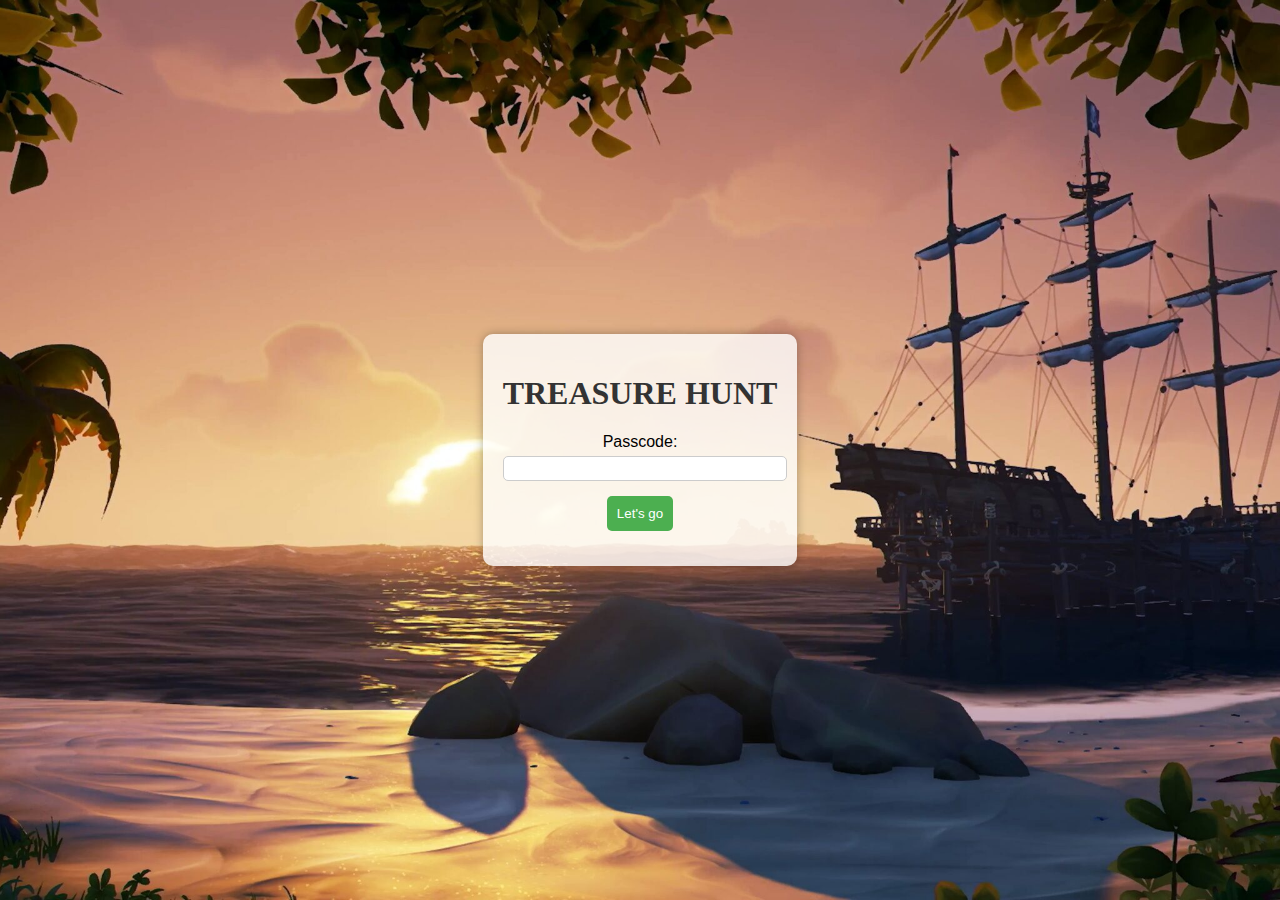
<file: index.html>
<!DOCTYPE html>
<html lang="en">
<head>
    <meta charset="UTF-8">
    <meta name="viewport" content="width=device-width, initial-scale=1.0">
    <title>Login Page</title>
    <link rel="stylesheet" href="index.css">
    <script>
        function myFunction() {
          // Get the value of the input field with id="numb"
          let x = document.getElementById("password").value;
          document.getElementById("passwordError").innerText = "";
          if (x=="021236") 
          {
            window.location.href="riddle.html";
          } 
          else 
          {
            document.getElementById("passwordError").innerText="opps! invalid passcode."; 
          }
        }
    </script>
</head>
<body style="background-image: url(thf2.jpg);">
    <div class="login-container">
        <h1 style="font-family:verdana;">TREASURE HUNT</h1>
        <div class="form-group">
                <label for="password">Passcode:</label>
                <input type="number" id="password" name="password" required>
                <div id="passwordError" style="color: red;"></div>
  
            </div>
            <div class="form-group">
                <button type="submit" onclick="myFunction()">Let's go </button>
            </div>
        </form>
    </div>

</body>
</html>
</file>
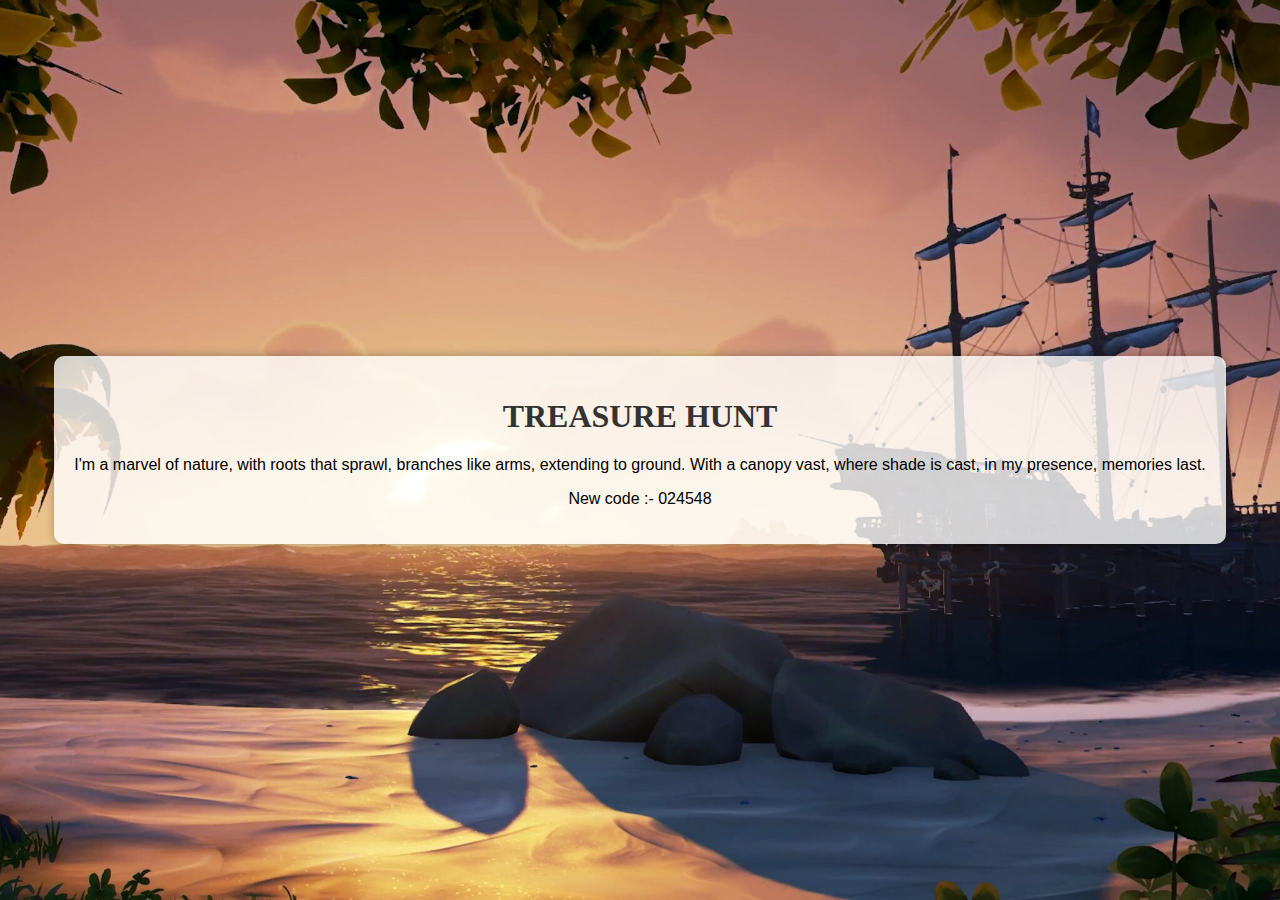
<file: riddle.html>
<!DOCTYPE html>
<html lang="en">
<head>
    <meta charset="UTF-8">
    <meta name="viewport" content="width=device-width, initial-scale=1.0">
    <title>riddle</title>
    <link rel="stylesheet" href="riddle.css">
</head>
<body>
    <div class="login-container">
        <h1 style="font-family:verdana;">TREASURE HUNT</h1>
        <div class="form-group">
            <p>I'm a marvel of nature, with roots that sprawl, branches like arms, extending to ground. With a canopy vast, where shade is cast, in my presence, memories last.  </p>
            <p></p>
            <p>New code :- 024548</p>
        </div>
    </div>
</body>
</html>
</file>
<file: index.css>
body {
    margin: 0;
    padding: 0;
    font-family: Arial, sans-serif;
    background-size: cover;
    background-position: center;
    height: 100vh;
    display: flex;
    justify-content: center;
    align-items: center;
}

.login-container {
    background: rgba(255, 255, 255, 0.8);
    padding: 20px;
    border-radius: 10px;
    box-shadow: 0 0 10px rgba(0, 0, 0, 0.3);
    text-align: center;
}

.login-container h1 {
    color: #333;
}

.login-form {
    display: flex;
    flex-direction: column;
    margin-top: 20px;
}

.form-group {
    margin-bottom: 15px;
}

.form-group label {
    display: block;
    margin-bottom: 5px;
}

.form-group input {
    width: 100%;
    padding: 4px;
    border: 1px solid #ccc;
    border-radius: 5px;
}

.form-group button {
    background-color: #4caf50;
    color: #fff;
    padding: 10px;
    border: none;
    border-radius: 5px;
    cursor: pointer;
}
</file>
<file: riddle.css>
.login-container {
    background: rgba(255, 255, 255, 0.8);
    padding: 20px;
    border-radius: 10px;
    box-shadow: 0 0 10px rgba(0, 0, 0, 0.3);
    text-align: center;
}

body {
    margin: 0;
    padding: 0;
    font-family: Arial, sans-serif;
    background-image: url('thf2.jpg'); 
    background-size: cover;
    background-position: center;
    height: 100vh;
    display: flex;
    justify-content: center;
    align-items: center;
}

.login-container h1 {
    color: #333;
}

#riddle {
    color: rgba(13, 9, 6, 0.71);
}

.para {
    align-items: center;
}
</file>
